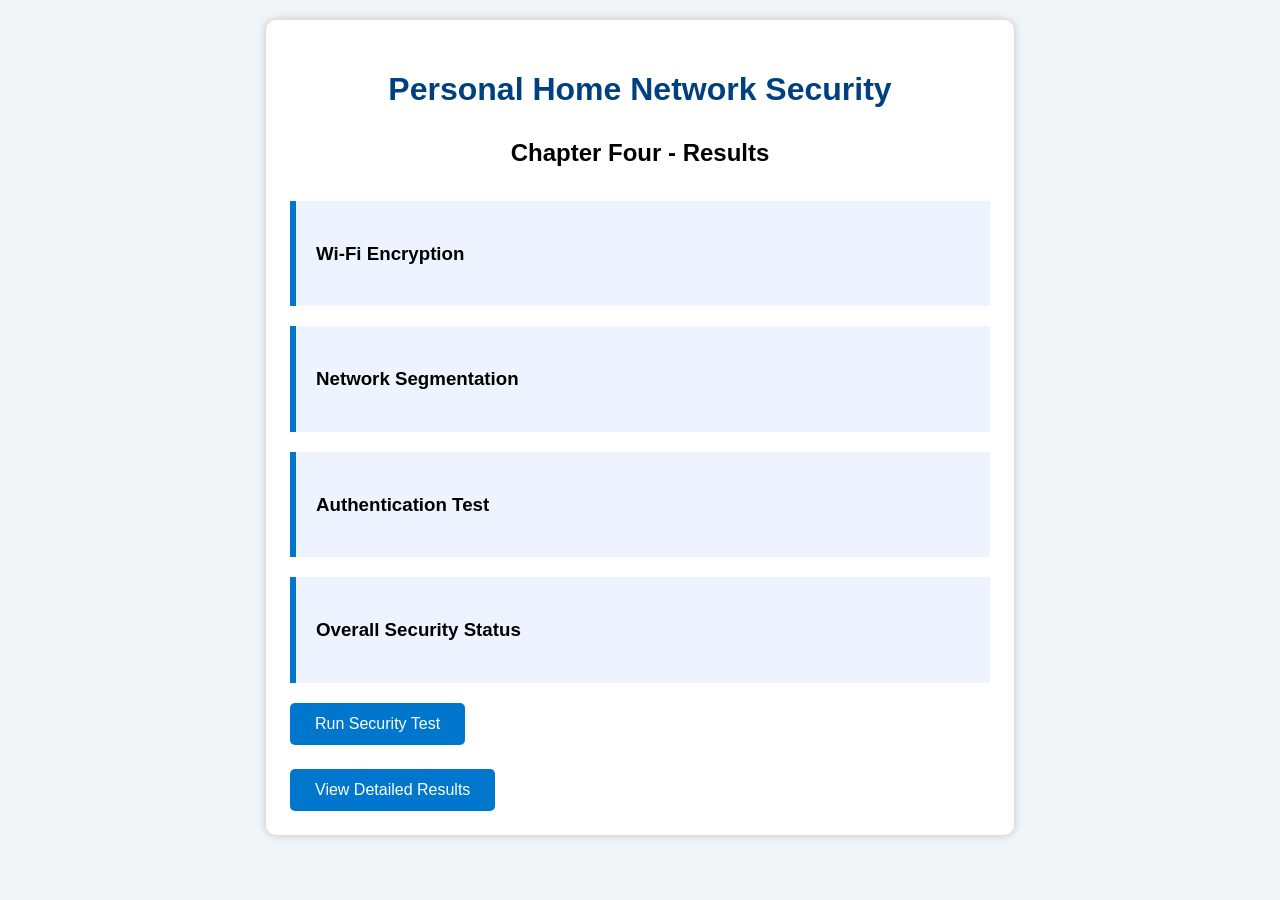
<file: index.html>
<!DOCTYPE html>
<html lang="en">
<head>
<meta charset="UTF-8">
<meta name="viewport" content="width=device-width, initial-scale=1.0">
<title>Chapter Four Results</title>
<link rel="stylesheet" href="style.css">
</head>

<body>

<div class="container">

<h1>Personal Home Network Security</h1>
<h2>Chapter Four - Results</h2>

<h3 id="clock"></h3>

<div class="card">
    <h3>Wi-Fi Encryption</h3>
    <p id="wifi"></p>
</div>

<div class="card">
    <h3>Network Segmentation</h3>
    <p id="segment"></p>
</div>

<div class="card">
    <h3>Authentication Test</h3>
    <p id="auth"></p>
</div>

<div class="card">
    <h3>Overall Security Status</h3>
    <p id="security"></p>
</div>

<button onclick="runTest()">Run Security Test</button>

<br><br>

<a href="results.html">
    <button>View Detailed Results</button>
</a>

</div>

<script src="script.js"></script>

</body>
</html>
</file>
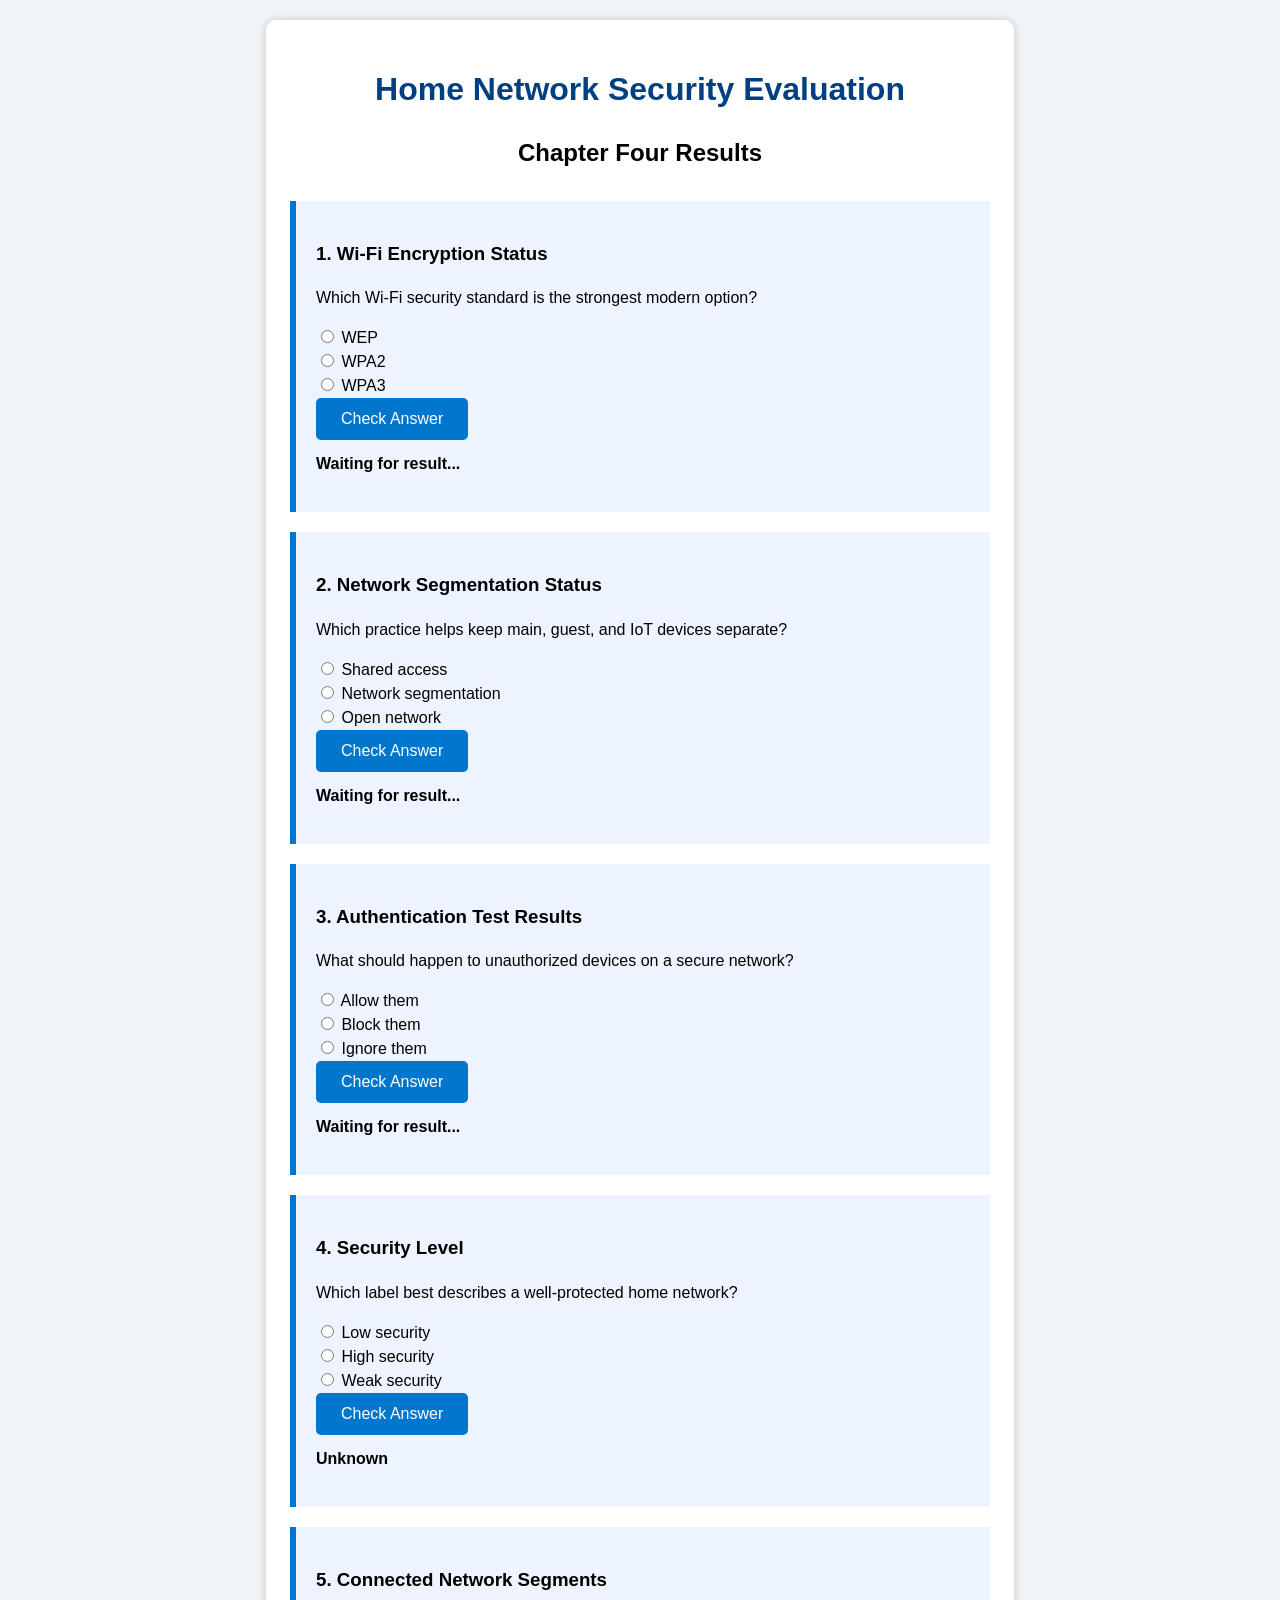
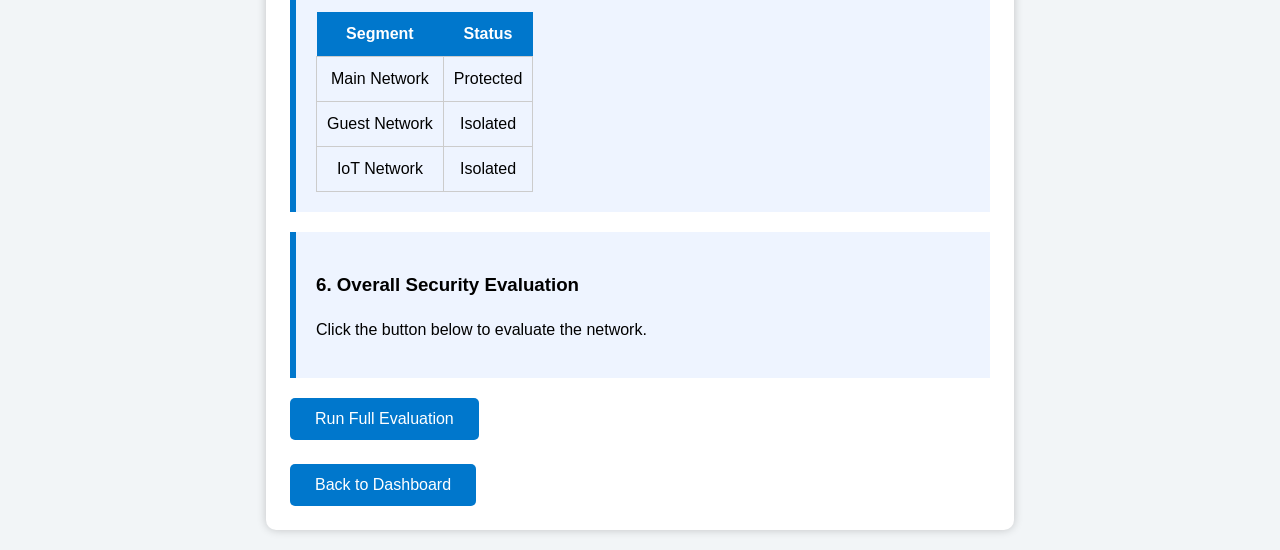
<file: results.html>
<!DOCTYPE html>
<html lang="en">
<head>
    <meta charset="UTF-8">
    <meta name="viewport" content="width=device-width, initial-scale=1.0">
    <title>Security Results</title>
    <link rel="stylesheet" href="style.css">
</head>
<body>

<div class="container">

<h1>Home Network Security Evaluation</h1>
<h2>Chapter Four Results</h2>

<div class="card">
    <h3>1. Wi-Fi Encryption Status</h3>
    <form id="wifiForm" class="quiz-form">
        <p>Which Wi-Fi security standard is the strongest modern option?</p>
        <label><input type="radio" name="wifi-answer" value="wep"> WEP</label><br>
        <label><input type="radio" name="wifi-answer" value="wpa2"> WPA2</label><br>
        <label><input type="radio" name="wifi-answer" value="wpa3"> WPA3</label><br>
        <button type="submit">Check Answer</button>
    </form>
    <p id="wifiResult" class="result-text">Waiting for result...</p>
</div>

<div class="card">
    <h3>2. Network Segmentation Status</h3>
    <form id="segmentForm" class="quiz-form">
        <p>Which practice helps keep main, guest, and IoT devices separate?</p>
        <label><input type="radio" name="segment-answer" value="sharing"> Shared access</label><br>
        <label><input type="radio" name="segment-answer" value="segmentation"> Network segmentation</label><br>
        <label><input type="radio" name="segment-answer" value="open"> Open network</label><br>
        <button type="submit">Check Answer</button>
    </form>
    <p id="segmentStatus" class="result-text">Waiting for result...</p>
</div>

<div class="card">
    <h3>3. Authentication Test Results</h3>
    <form id="authForm" class="quiz-form">
        <p>What should happen to unauthorized devices on a secure network?</p>
        <label><input type="radio" name="auth-answer" value="allow"> Allow them</label><br>
        <label><input type="radio" name="auth-answer" value="blocked"> Block them</label><br>
        <label><input type="radio" name="auth-answer" value="ignore"> Ignore them</label><br>
        <button type="submit">Check Answer</button>
    </form>
    <p id="authStatus" class="result-text">Waiting for result...</p>
</div>

<div class="card">
    <h3>4. Security Level</h3>
    <form id="securityForm" class="quiz-form">
        <p>Which label best describes a well-protected home network?</p>
        <label><input type="radio" name="security-answer" value="low"> Low security</label><br>
        <label><input type="radio" name="security-answer" value="high"> High security</label><br>
        <label><input type="radio" name="security-answer" value="weak"> Weak security</label><br>
        <button type="submit">Check Answer</button>
    </form>
    <p id="securityStatus" class="result-text">Unknown</p>
</div>

<div class="card">
    <h3>5. Connected Network Segments</h3>

    <table class="table">

        <tr>
            <th>Segment</th>
            <th>Status</th>
        </tr>

        <tr>
            <td>Main Network</td>
            <td id="mainNet">Protected</td>
        </tr>

        <tr>
            <td>Guest Network</td>
            <td id="guestNet">Isolated</td>
        </tr>

        <tr>
            <td>IoT Network</td>
            <td id="iotNet">Isolated</td>
        </tr>

    </table>

</div>

<div class="card">

<h3>6. Overall Security Evaluation</h3>

<p id="evaluation">

Click the button below to evaluate the network.

</p>

</div>

<button onclick="evaluateNetwork()">

Run Full Evaluation

</button>

<br><br>

<a href="index.html">
<button>Back to Dashboard</button>
</a>

</div>

<script src="script.js"></script>

</body>
</html>
</file>
<file: style.css>
body{

font-family:Arial, Helvetica, sans-serif;
background:#f2f5f7;
margin:0;
padding:20px;
line-height:1.5;
box-sizing:border-box;

}

.container{

width:min(700px, 100%);
margin:auto;
background:white;
padding:24px;
border-radius:10px;
box-shadow:0 0 10px rgba(0,0,0,.2);

}

h1{

text-align:center;
color:#004080;

}

h2{

text-align:center;
margin-bottom:30px;

}

.card{

background:#eef4ff;
padding:20px;
margin-bottom:20px;
border-left:6px solid #0077cc;

}

button{

padding:12px 25px;
background:#0077cc;
color:white;
border:none;
cursor:pointer;
font-size:16px;
border-radius:5px;
width:auto;
max-width:100%;

}

button:hover{

background:#005fa3;

}

.success{

color:green;
font-weight:bold;

}

.warning{

color:red;
font-weight:bold;

}
table{

width:100%;
border-collapse:collapse;
display:block;
overflow-x:auto;

}

table th{

background:#0077cc;
color:white;
padding:10px;

}

table td{

padding:10px;
border:1px solid #ccc;
text-align:center;

}

.good{

color:green;
font-weight:bold;

}

.quiz-form {
    margin-top: 10px;
}

.result-text {
    margin-top: 12px;
    font-weight: bold;
}

.medium{

color:orange;
font-weight:bold;

}

.bad{

color:red;
font-weight:bold;

}

@media (max-width: 768px) {
    body {
        padding: 12px;
    }

    .container {
        padding: 18px;
    }

    h1 {
        font-size: 1.5rem;
    }

    h2 {
        font-size: 1.2rem;
    }

    button {
        width: 100%;
        font-size: 15px;
    }
}

@media (max-width: 480px) {
    body {
        padding: 8px;
    }

    .container {
        padding: 14px;
    }

    .card {
        padding: 14px;
    }

    h1 {
        font-size: 1.2rem;
    }

    h2 {
        font-size: 1rem;
    }

    button {
        padding: 10px 16px;
        font-size: 14px;
    }
}
</file>
